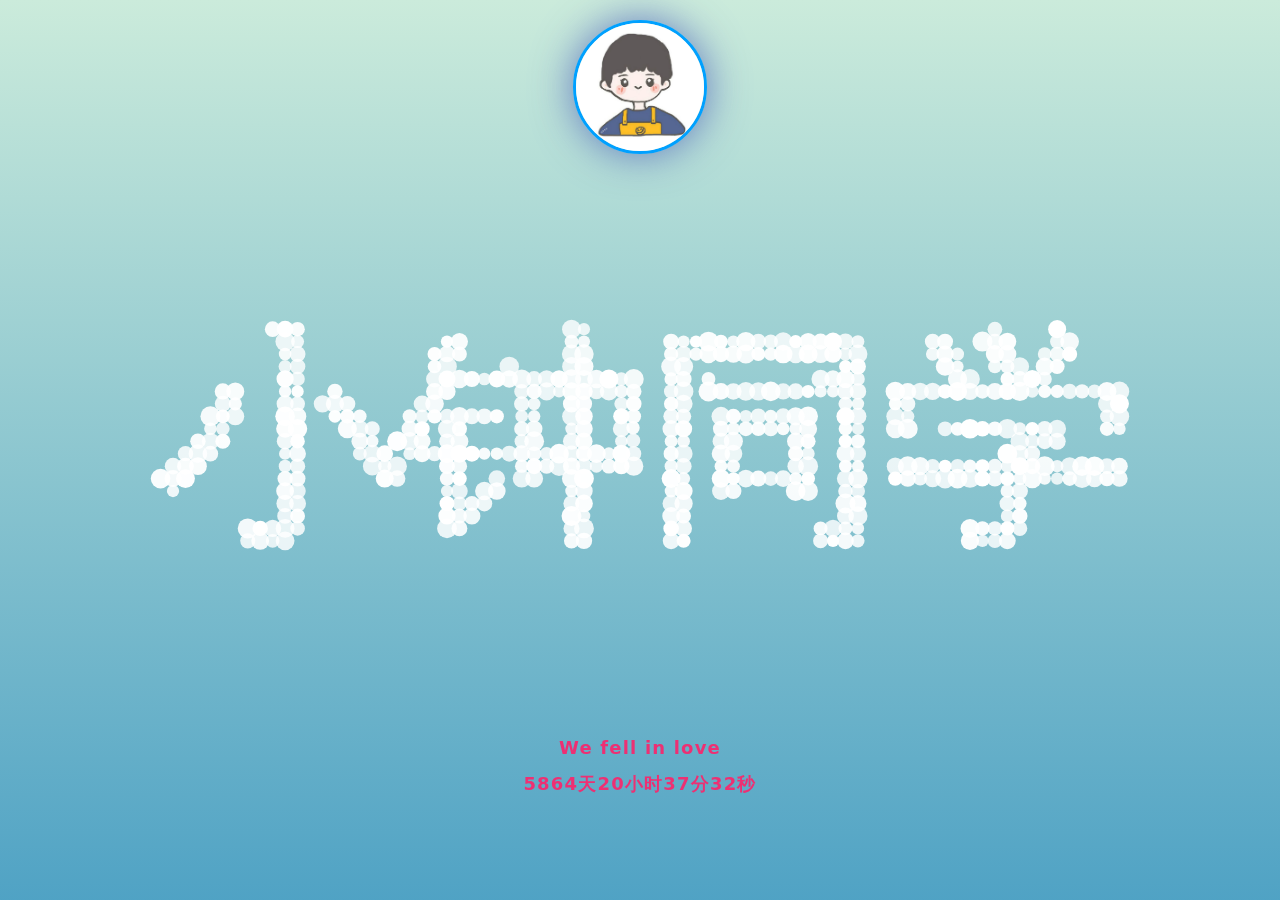
<file: show.html>
<!DOCTYPE html>
<html>

<head>
    <meta http-equiv="Content-Type" content="text/html; charset=UTF-8">
    <title>I Love You ❤️</title>
    <meta name="language" content="zh-CN">
    <link rel="icon" type="image/x-icon" href="images/lover-icon.png">
    <meta name="viewport" content="width=device-width, initial-scale=1.0">
    <meta name="viewport" content="width=device-width, initial-scale=1.0, maximum-scale=1.0, user-scalable=0">
    <style>
        html {
            height: 100%;
        }

        body {
            font-family: "Helvetica Neue", "Luxi Sans", "DejaVu Sans", Tahoma, "Hiragino Sans GB", "Microsoft Yahei", sans-serif;
            background: #79a8ae;
            color: #CFEBE4;
            font-size: 18px;
            line-height: 2;
            letter-spacing: 1.2px;
            margin: 0;
        }

        a {
            color: #ebf7f4;
        }

        .body--ready {
            background: -webkit-linear-gradient(top, rgb(203, 235, 219) 0%, rgb(55, 148, 192) 120%);
            background: -moz-linear-gradient(top, rgb(203, 235, 219) 0%, rgb(55, 148, 192) 120%);
            background: -o-linear-gradient(top, rgb(203, 235, 219) 0%, rgb(55, 148, 192) 120%);
            background: -ms-linear-gradient(top, rgb(203, 235, 219) 0%, rgb(55, 148, 192) 120%);
            background: linear-gradient(top, rgb(203, 235, 219) 0%, rgb(55, 148, 192) 120%);
        }

        .text {
            position: fixed;
            bottom: 100px;
            text-align: center;
            width: 100%;
        }

        .canvas {
            margin: 0 auto;
            display: block;
        }

        img#logo {
            width: 128px;
            background-size: cover;
            border-radius: 200px;
            box-shadow: 0px 0px 40px rgba(63, 81, 181, 0.72);
            border: 3px solid #00a0ff;
            opacity: 1;
            margin: 0 auto;
            margin-top: 20px;
            margin-bottom: 20px;
            transition: all 1.0s;
        }

        #logo:hover {
            box-shadow: 0 0 10px #fff;
            -webkit-box-shadow: 0 0 19px #fff;
            transform: rotate(360deg);
            -ms-transform: rotate(360deg);
            /* IE 9 */
            -moz-transform: rotate(360deg);
            /* Firefox */
            -webkit-transform: rotate(360deg);
            /* Safari 和 Chrome */
            -o-transform: rotate(360deg);
            /* Opera */
            filter: progid:DXImageTransform.Microsoft.BasicImage(rotation=3);
        }

        .cs {
            width: 100%;
            height: 100%;
            margin: 0 auto;
            position: absolute;
            text-align: center;
        }

        .text {
            position: fixed;
            bottom: 80px;
            text-align: center;
            width: 100%;
            font-weight: bold;
        }

        .text-right {
            position: fixed;
            bottom: 50px;
            text-align: right;
            width: 100%;
            font-weight: bold;
        }
    </style>

</head>

<body>
    <div class="cs">
        <img src="images/lover.jpg" id="logo">
    </div>
    <canvas class="canvas" width="1820" height="905"></canvas>
    <p class="text" style="color: #ed3073;">
        We fell in love
        <br />
        <span id="span_dt_dt"></span>
    </p>
    <script language="javascript">
        function show_date_time() {
            window.setTimeout("show_date_time()", 1000);
            BirthDay = new Date("7/6/2010 00:00:00");//这个日期是可以修改的
            today = new Date();
            timeold = (today.getTime() - BirthDay.getTime());
            sectimeold = timeold / 1000
            secondsold = Math.floor(sectimeold);
            msPerDay = 24 * 60 * 60 * 1000
            e_daysold = timeold / msPerDay
            daysold = Math.floor(e_daysold);
            e_hrsold = (e_daysold - daysold) * 24;
            hrsold = Math.floor(e_hrsold);
            e_minsold = (e_hrsold - hrsold) * 60;
            minsold = Math.floor((e_hrsold - hrsold) * 60);
            seconds = Math.floor((e_minsold - minsold) * 60);
            span_dt_dt.innerHTML = daysold + "天" + hrsold + "小时" + minsold + "分" + seconds + "秒";
        }

        show_date_time();
    </script>
    <script>
        var S = {
            init: function () {
                S.Drawing.init('.canvas');
                document.body.classList.add('body--ready');
                //想说的话
                S.UI.simulate("小钟同学||Nice|to|Meet|You|#countdown 3|#time");
                S.Drawing.loop(function () {
                    S.Shape.render();
                });
            }
        };


        S.Drawing = (function () {
            var canvas,
                context,
                renderFn,
                requestFrame = window.requestAnimationFrame ||
                    window.webkitRequestAnimationFrame ||
                    window.mozRequestAnimationFrame ||
                    window.oRequestAnimationFrame ||
                    window.msRequestAnimationFrame ||
                    function (callback) {
                        window.setTimeout(callback, 1000 / 60);
                    };

            return {
                init: function (el) {
                    canvas = document.querySelector(el);
                    context = canvas.getContext('2d');
                    this.adjustCanvas();

                    window.addEventListener('resize', function (e) {
                        S.Drawing.adjustCanvas();
                    });
                },
                loop: function (fn) {
                    renderFn = !renderFn ? fn : renderFn;
                    this.clearFrame();
                    renderFn();
                    requestFrame.call(window, this.loop.bind(this));
                },
                adjustCanvas: function () {
                    canvas.width = window.innerWidth - 100;
                    canvas.height = window.innerHeight - 30;
                },
                clearFrame: function () {
                    context.clearRect(0, 0, canvas.width, canvas.height);
                },
                getArea: function () {
                    return { w: canvas.width, h: canvas.height };
                },
                drawCircle: function (p, c) {
                    context.fillStyle = c.render();
                    context.beginPath();
                    context.arc(p.x, p.y, p.z, 0, 2 * Math.PI, true);
                    context.closePath();
                    context.fill();
                }
            };
        }());


        S.UI = (function () {
            var interval,
                currentAction,
                time,
                maxShapeSize = 30,
                sequence = [],
                cmd = '#';

            function formatTime(date) {
                var h = date.getHours(),
                    m = date.getMinutes(),
                    m = m < 10 ? '0' + m : m;
                return h + ':' + m;
            }

            function getValue(value) {
                return value && value.split(' ')[1];
            }

            function getAction(value) {
                value = value && value.split(' ')[0];
                return value && value[0] === cmd && value.substring(1);
            }

            function timedAction(fn, delay, max, reverse) {
                clearInterval(interval);
                currentAction = reverse ? max : 1;
                fn(currentAction);

                if (!max || (!reverse && currentAction < max) || (reverse && currentAction > 0)) {
                    interval = setInterval(function () {
                        currentAction = reverse ? currentAction - 1 : currentAction + 1;
                        fn(currentAction);

                        if ((!reverse && max && currentAction === max) || (reverse && currentAction === 0)) {
                            clearInterval(interval);
                        }
                    }, delay);
                }
            }

            function performAction(value) {
                var action,
                    value,
                    current;

                sequence = typeof (value) === 'object' ? value : sequence.concat(value.split('|'));

                timedAction(function (index) {
                    current = sequence.shift();
                    action = getAction(current);
                    value = getValue(current);

                    switch (action) {
                        case 'countdown':
                            value = parseInt(value) || 10;
                            value = value > 0 ? value : 10;

                            timedAction(function (index) {
                                if (index === 0) {
                                    if (sequence.length === 0) {
                                        S.Shape.switchShape(S.ShapeBuilder.letter(''));
                                    } else {
                                        window.open('result.html', '_self');
                                        performAction(sequence);
                                    }
                                } else {
                                    S.Shape.switchShape(S.ShapeBuilder.letter(index), true);
                                }
                            }, 1000, value, true);
                            break;

                        case 'rectangle':
                            value = value && value.split('x');
                            value = (value && value.length === 2) ? value : [maxShapeSize, maxShapeSize / 2];

                            S.Shape.switchShape(S.ShapeBuilder.rectangle(Math.min(maxShapeSize, parseInt(value[0])), Math.min(maxShapeSize, parseInt(value[1]))));
                            break;

                        case 'circle':
                            value = parseInt(value) || maxShapeSize;
                            value = Math.min(value, maxShapeSize);
                            S.Shape.switchShape(S.ShapeBuilder.circle(value));
                            break;

                        case 'time':
                            var t = formatTime(new Date());

                            if (sequence.length > 0) {
                                S.Shape.switchShape(S.ShapeBuilder.letter(t));
                            } else {
                                timedAction(function () {
                                    t = formatTime(new Date());
                                    if (t !== time) {
                                        time = t;
                                        S.Shape.switchShape(S.ShapeBuilder.letter(time));
                                    }
                                }, 1000);
                            }
                            break;

                        default:
                            S.Shape.switchShape(S.ShapeBuilder.letter(current[0] === cmd ? 'HacPai' : current));
                    }
                }, 2000, sequence.length);
            }

            return {
                simulate: function (action) {
                    performAction(action);
                }
            };
        }());


        S.Point = function (args) {
            this.x = args.x;
            this.y = args.y;
            this.z = args.z;
            this.a = args.a;
            this.h = args.h;
        };


        S.Color = function (r, g, b, a) {
            this.r = r;
            this.g = g;
            this.b = b;
            this.a = a;
        };

        S.Color.prototype = {
            render: function () {
                return 'rgba(' + this.r + ',' + +this.g + ',' + this.b + ',' + this.a + ')';
            }
        };


        S.Dot = function (x, y) {
            this.p = new S.Point({
                x: x,
                y: y,
                z: 5,
                a: 1,
                h: 0
            });

            this.e = 0.07;
            this.s = true;

            this.c = new S.Color(255, 255, 255, this.p.a);

            this.t = this.clone();
            this.q = [];
        };

        S.Dot.prototype = {
            clone: function () {
                return new S.Point({
                    x: this.x,
                    y: this.y,
                    z: this.z,
                    a: this.a,
                    h: this.h
                });
            },
            _draw: function () {
                this.c.a = this.p.a;
                S.Drawing.drawCircle(this.p, this.c);
            },
            _moveTowards: function (n) {
                var details = this.distanceTo(n, true),
                    dx = details[0],
                    dy = details[1],
                    d = details[2],
                    e = this.e * d;

                if (this.p.h === -1) {
                    this.p.x = n.x;
                    this.p.y = n.y;
                    return true;
                }

                if (d > 1) {
                    this.p.x -= ((dx / d) * e);
                    this.p.y -= ((dy / d) * e);
                } else {
                    if (this.p.h > 0) {
                        this.p.h--;
                    } else {
                        return true;
                    }
                }

                return false;
            },
            _update: function () {
                if (this._moveTowards(this.t)) {
                    var p = this.q.shift();

                    if (p) {
                        this.t.x = p.x || this.p.x;
                        this.t.y = p.y || this.p.y;
                        this.t.z = p.z || this.p.z;
                        this.t.a = p.a || this.p.a;
                        this.p.h = p.h || 0;
                    } else {
                        if (this.s) {
                            this.p.x -= Math.sin(Math.random() * 3.142);
                            this.p.y -= Math.sin(Math.random() * 3.142);
                        } else {
                            this.move(new S.Point({
                                x: this.p.x + (Math.random() * 50) - 25,
                                y: this.p.y + (Math.random() * 50) - 25
                            }));
                        }
                    }
                }

                d = this.p.a - this.t.a;
                this.p.a = Math.max(0.1, this.p.a - (d * 0.05));
                d = this.p.z - this.t.z;
                this.p.z = Math.max(1, this.p.z - (d * 0.05));
            },
            distanceTo: function (n, details) {
                var dx = this.p.x - n.x,
                    dy = this.p.y - n.y,
                    d = Math.sqrt(dx * dx + dy * dy);

                return details ? [dx, dy, d] : d;
            },
            move: function (p, avoidStatic) {
                if (!avoidStatic || (avoidStatic && this.distanceTo(p) > 1)) {
                    this.q.push(p);
                }
            },
            render: function () {
                this._update();
                this._draw();
            }
        };


        S.ShapeBuilder = (function () {
            var gap = 13,
                shapeCanvas = document.createElement('canvas'),
                shapeContext = shapeCanvas.getContext('2d'),
                fontSize = 500,
                fontFamily = 'Avenir, Helvetica Neue, Helvetica, Arial, sans-serif';

            function fit() {
                shapeCanvas.width = Math.floor(window.innerWidth / gap) * gap;
                shapeCanvas.height = Math.floor(window.innerHeight / gap) * gap;
                shapeContext.fillStyle = 'red';
                shapeContext.textBaseline = 'middle';
                shapeContext.textAlign = 'center';
            }

            function processCanvas() {
                var pixels = shapeContext.getImageData(0, 0, shapeCanvas.width, shapeCanvas.height).data;
                dots = [],
                    pixels,
                    x = 0,
                    y = 0,
                    fx = shapeCanvas.width,
                    fy = shapeCanvas.height,
                    w = 0,
                    h = 0;

                for (var p = 0; p < pixels.length; p += (4 * gap)) {
                    if (pixels[p + 3] > 0) {
                        dots.push(new S.Point({
                            x: x,
                            y: y
                        }));

                        w = x > w ? x : w;
                        h = y > h ? y : h;
                        fx = x < fx ? x : fx;
                        fy = y < fy ? y : fy;
                    }

                    x += gap;

                    if (x >= shapeCanvas.width) {
                        x = 0;
                        y += gap;
                        p += gap * 4 * shapeCanvas.width;
                    }
                }

                return { dots: dots, w: w + fx, h: h + fy };
            }

            function setFontSize(s) {
                shapeContext.font = 'bold ' + s + 'px ' + fontFamily;
            }

            function isNumber(n) {
                return !isNaN(parseFloat(n)) && isFinite(n);
            }

            function init() {
                fit();
                window.addEventListener('resize', fit);
            }

            // Init
            init();

            return {
                imageFile: function (url, callback) {
                    var image = new Image(),
                        a = S.Drawing.getArea();

                    image.onload = function () {
                        shapeContext.clearRect(0, 0, shapeCanvas.width, shapeCanvas.height);
                        shapeContext.drawImage(this, 0, 0, a.h * 0.6, a.h * 0.6);
                        callback(processCanvas());
                    };

                    image.onerror = function () {
                        callback(S.ShapeBuilder.letter('What?'));
                    };

                    image.src = url;
                },
                circle: function (d) {
                    var r = Math.max(0, d) / 2;
                    shapeContext.clearRect(0, 0, shapeCanvas.width, shapeCanvas.height);
                    shapeContext.beginPath();
                    shapeContext.arc(r * gap, r * gap, r * gap, 0, 2 * Math.PI, false);
                    shapeContext.fill();
                    shapeContext.closePath();

                    return processCanvas();
                },
                letter: function (l) {
                    var s = 0;

                    setFontSize(fontSize);
                    s = Math.min(fontSize,
                        (shapeCanvas.width / shapeContext.measureText(l).width) * 0.8 * fontSize,
                        (shapeCanvas.height / fontSize) * (isNumber(l) ? 1 : 0.45) * fontSize);
                    setFontSize(s);

                    shapeContext.clearRect(0, 0, shapeCanvas.width, shapeCanvas.height);
                    shapeContext.fillText(l, shapeCanvas.width / 2, shapeCanvas.height / 2);

                    return processCanvas();
                },
                rectangle: function (w, h) {
                    var dots = [],
                        width = gap * w,
                        height = gap * h;

                    for (var y = 0; y < height; y += gap) {
                        for (var x = 0; x < width; x += gap) {
                            dots.push(new S.Point({
                                x: x,
                                y: y
                            }));
                        }
                    }

                    return { dots: dots, w: width, h: height };
                }
            };
        }());


        S.Shape = (function () {
            var dots = [],
                width = 0,
                height = 0,
                cx = 0,
                cy = 0;

            function compensate() {
                var a = S.Drawing.getArea();

                cx = a.w / 2 - width / 2;
                cy = a.h / 2 - height / 2;
            }

            return {
                shuffleIdle: function () {
                    var a = S.Drawing.getArea();

                    for (var d = 0; d < dots.length; d++) {
                        if (!dots[d].s) {
                            dots[d].move({
                                x: Math.random() * a.w,
                                y: Math.random() * a.h
                            });
                        }
                    }
                },
                switchShape: function (n, fast) {
                    var size,
                        a = S.Drawing.getArea();

                    width = n.w;
                    height = n.h;

                    compensate();

                    if (n.dots.length > dots.length) {
                        size = n.dots.length - dots.length;
                        for (var d = 1; d <= size; d++) {
                            dots.push(new S.Dot(a.w / 2, a.h / 2));
                        }
                    }

                    var d = 0,
                        i = 0;

                    while (n.dots.length > 0) {
                        i = Math.floor(Math.random() * n.dots.length);
                        dots[d].e = fast ? 0.25 : (dots[d].s ? 0.14 : 0.11);

                        if (dots[d].s) {
                            dots[d].move(new S.Point({
                                z: Math.random() * 20 + 10,
                                a: Math.random(),
                                h: 18
                            }));
                        } else {
                            dots[d].move(new S.Point({
                                z: Math.random() * 5 + 5,
                                h: fast ? 18 : 30
                            }));
                        }

                        dots[d].s = true;
                        dots[d].move(new S.Point({
                            x: n.dots[i].x + cx,
                            y: n.dots[i].y + cy,
                            a: 1,
                            z: 5,
                            h: 0
                        }));

                        n.dots = n.dots.slice(0, i).concat(n.dots.slice(i + 1));
                        d++;
                    }

                    for (var i = d; i < dots.length; i++) {
                        if (dots[i].s) {
                            dots[i].move(new S.Point({
                                z: Math.random() * 20 + 10,
                                a: Math.random(),
                                h: 20
                            }));

                            dots[i].s = false;
                            dots[i].e = 0.04;
                            dots[i].move(new S.Point({
                                x: Math.random() * a.w,
                                y: Math.random() * a.h,
                                a: 0.3, //.4
                                z: Math.random() * 4,
                                h: 0
                            }));
                        }
                    }
                },
                render: function () {
                    for (var d = 0; d < dots.length; d++) {
                        dots[d].render();
                    }
                }
            };
        }());
        S.init();
    </script>
</body>

</html>
</file>
